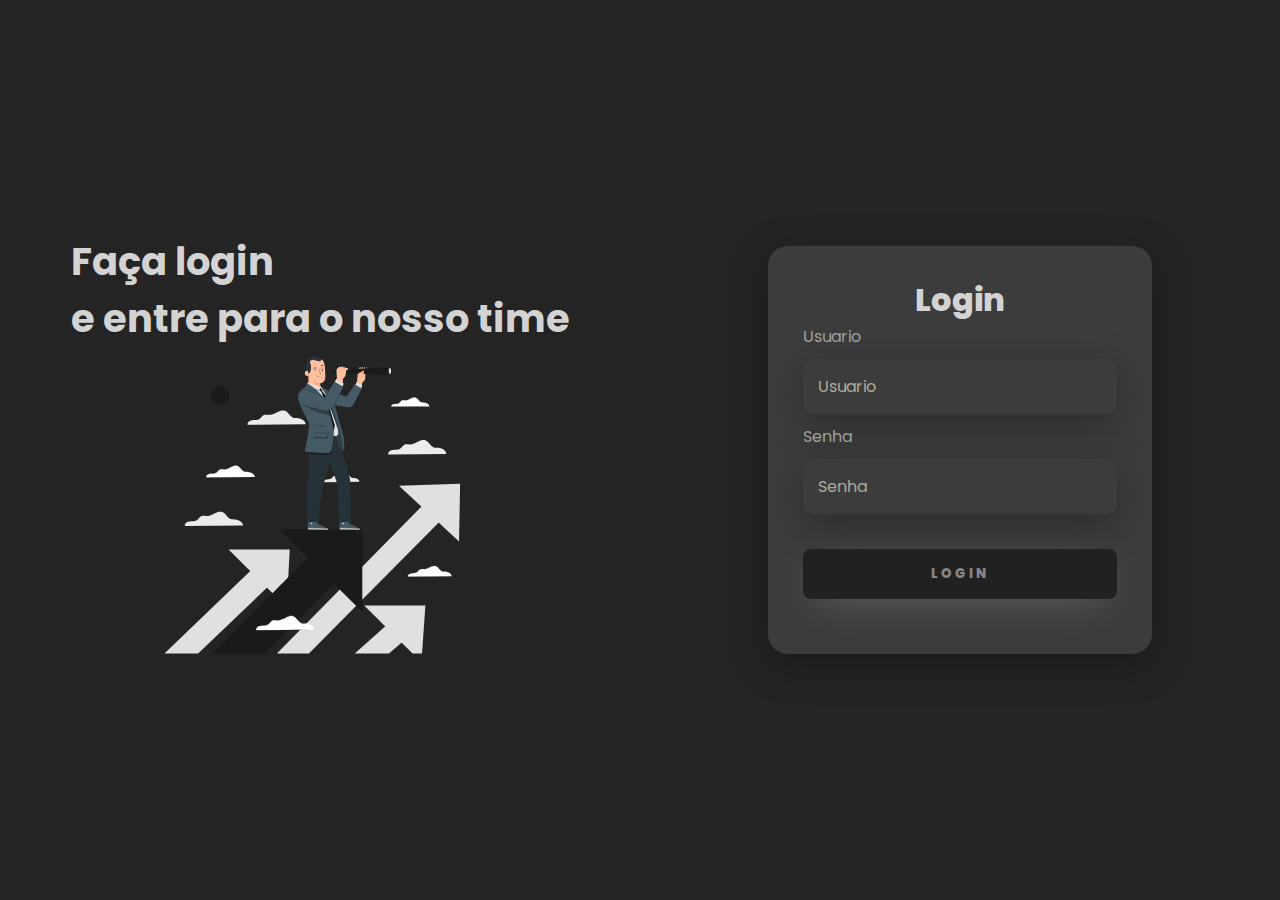
<file: index.html>
<!DOCTYPE html>
<html lang="pt-br">
<head>
    <meta charset="UTF-8">
    <meta http-equiv="X-UA-Compatible" content="IE=edge">
    <meta name="viewport" content="width=device-width, initial-scale=1.0">
    <link rel="stylesheet" href="style.css">
    <title>Login</title>
</head>
<body>
    <main class="main-login">
        <aside class="left-login">
            <h1>Faça login <br> e entre para o nosso time</h1>
            <img class="left-login-image" src="business-vision-animate.svg" alt="Business">
        </aside>
        <aside class="right-login">
            <div class="card-login">
                <h1>Login</h1>
                <div class="textfield">
                    <label for="usuario">Usuario</label>
                    <input type="text" name="usuario" id="iusuario" placeholder="Usuario">
                </div>
                <div class="textfield">
                    <label for="usuario">Senha</label>
                    <input type="password" name="password" id="ipassword" placeholder="Senha">
                </div>
                <button class="btn-login">Login</button>
                </div>
            </div>
        </aside>
    </main>
    
</body>
</html>
</file>
<file: style.css>
@charset "UTF-8";
@import url('https://fonts.googleapis.com/css2?family=Poppins:ital,wght@0,100;0,200;0,300;0,400;0,500;0,600;0,700;0,800;0,900;1,100;1,200;1,300;1,400;1,500;1,600;1,700;1,800;1,900&display=swap');


*{
    margin: 0;
    padding: 0;
    box-sizing: border-box;
    font-family: 'Poppins', sans-serif;

}


.main-login{
    width: 100vw;
    height: 100vh;
    background-color: #242424;
    display: flex;
    justify-content: center;
    align-items: center;
}
.left-login{
    width: 50vw;
    height: 100vh;
    display: flex;
    justify-content: center;
    align-items: center;
    flex-direction: column;
}
.left-login > h1{
    font-size: 3vw;
    color: lightgray;
}
.left-login-image{
 width: 25vw;
}
.right-login{
    width: 50vw;
    height: 100vh;
    display: flex;
    justify-content: center;
    align-items: center;
}
.card-login{
    width: 60%;
    display: flex;
    justify-content: center;
    align-items: center;
    flex-direction: column;
    padding: 30px 35px;
    background-color: #3c3c3c;
    border-radius: 20px;
    box-shadow: 0px 10px 40px #00000046;
}
.card-login > h1{
    color: lightgrey;
    font-weight: 800;
    margin: 0;
}

.textfield{
    width: 100%;
    display: flex;
    flex-direction: column;
    align-items: flex-start;
    justify-content: center;
}

.textfield > input{
    margin-bottom: 10px;
    width: 100%;
    border: none;
    border-radius: 10px;
    padding: 15px;
    background-color: #3c3c3c;
    color: aliceblue;
    font-size: 12pt;
    box-shadow: 0px 10px 40px #00000046;
    outline: none;
    box-sizing: border-box;
}

.textfield > label{
    color: #a1a1a1;
    margin-bottom: 10px;
}
.textfield > input::placeholder{
    color: #f5f5dc9c;
}
.btn-login{
    width: 100%;
    padding: 15px;
    margin: 25px;
    border: none;
    border-radius: 8px;
    outline: none;
    text-transform: uppercase;
    font-weight: 800;
    letter-spacing: 3px;
    color: #868585;
    background-color: #212121;
    cursor: pointer;
    box-shadow: 0px 10px 40px -12px #a1a1a171;
}
.btn-login:hover{
    width: 105%;
    height: 50px;
    padding: 15px;
    margin: 25px;
    border: none;
    border-radius: 8px;
    outline: none;
    text-transform: uppercase;
    font-weight: 800;
    letter-spacing: 3px;
    color:thistle;
    background-color: #757575;
    box-shadow: 0px 10px 40px -12px #d8bfd871;
    transition: 100ms;
       
}

@media only screen and (max-width: 950px) {
    .card-login{
        width: 85%;
    }
    
}
@media only screen and (max-width: 600px) {
    .main-login{
        flex-direction: column;
    }

    .left-login > h1 {
        display: none;
    }
    .left-login{
        width: 100%;
        height: auto;
    }
    .left-login-image{
        width: 55vw;
    }
    .right-login{
        width: 100%;
        height: auto;
    }
    .card-login{
        width: 90%;
    }
}
</file>
